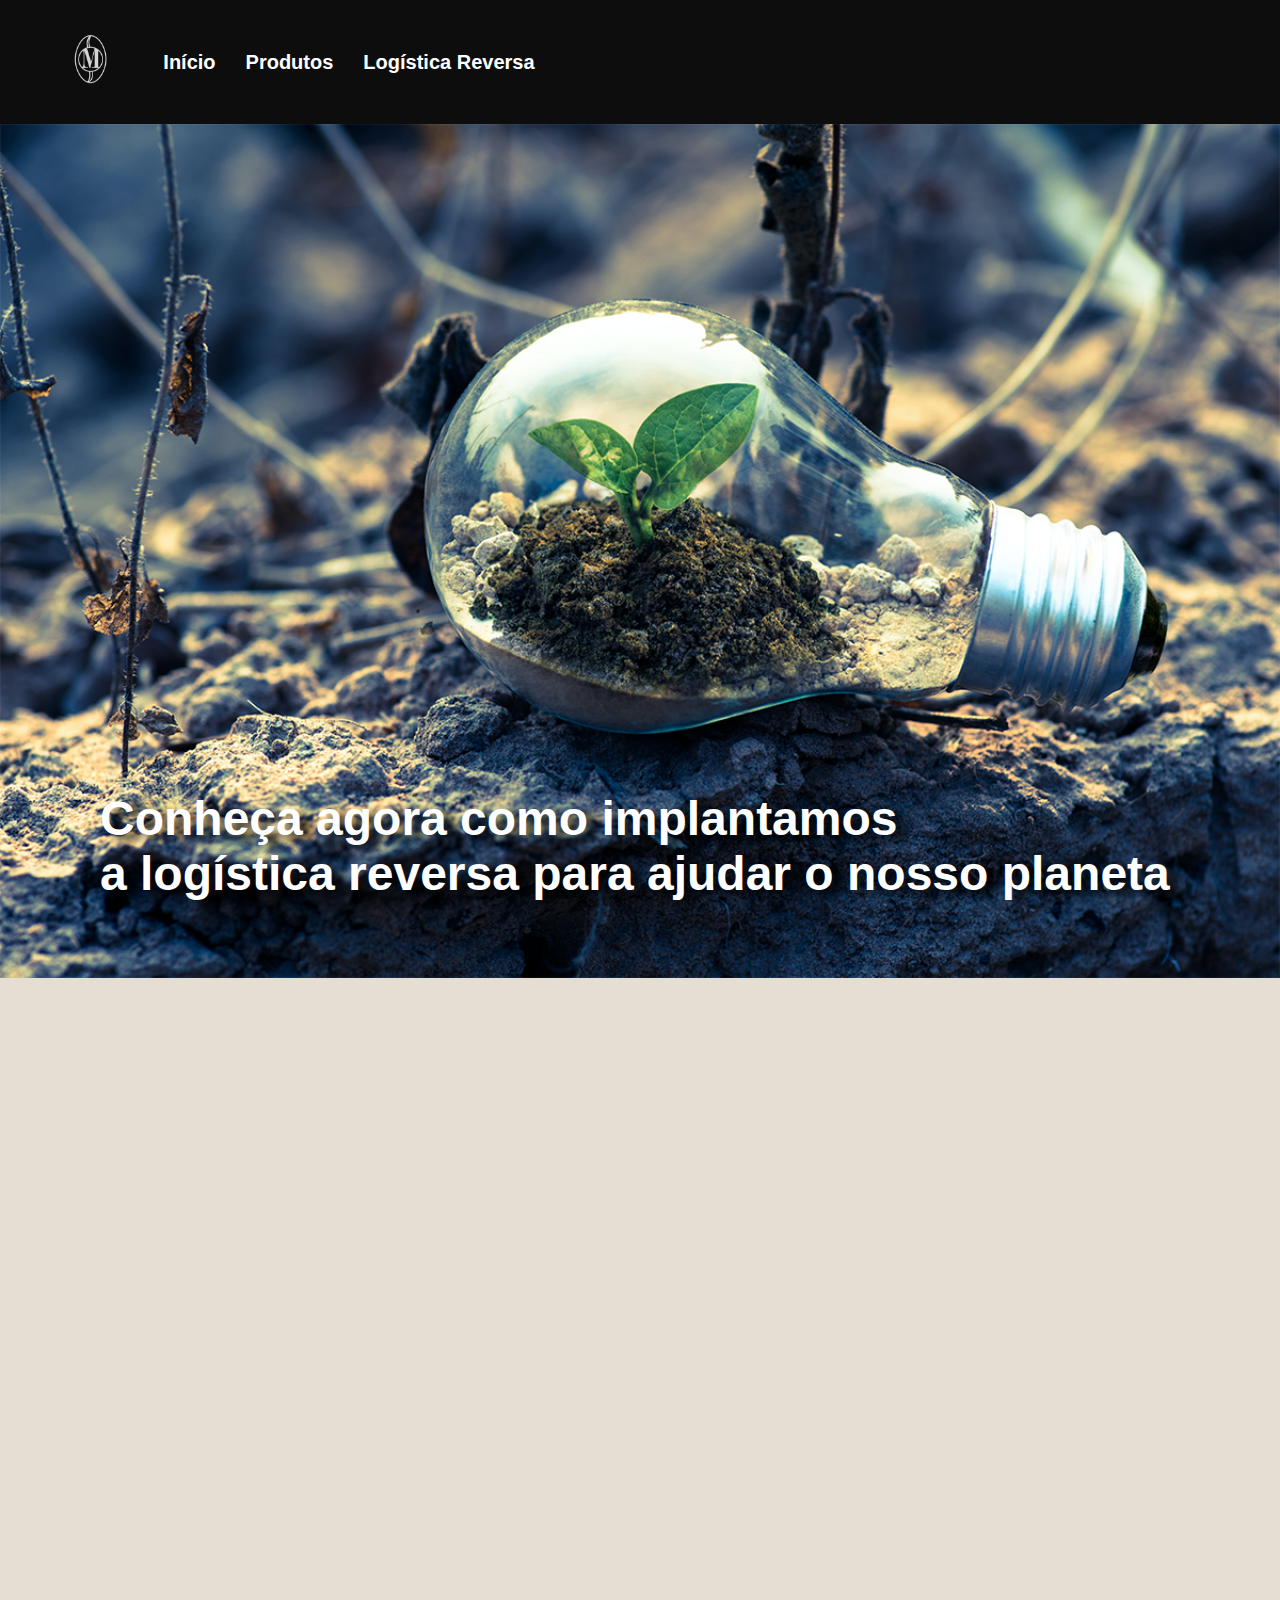
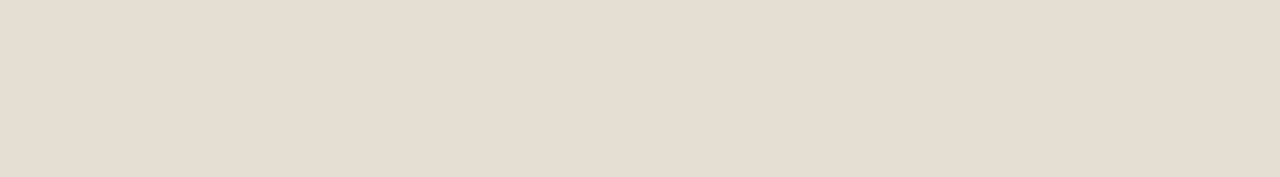
<file: logReversa/index.html>
<!DOCTYPE html>
<html lang="pt-br">

<head>
    <meta charset="UTF-8">
    <meta http-equiv="X-UA-Compatible" content="IE=edge">
    <meta name="viewport" content="width=device-width, initial-scale=1.0">
    <title>Logística Reversa</title>
    <link rel="stylesheet" href="style.css">
    <script defer src="app.js"></script>
</head>

<body>
    <header>
        <nav>
            <ul>
                <a href="/index.html"><img src="../components/logo1.png" alt="" height="50px" class="header-img"></a>
                <li> <a href="/inicio/index.html">Início</a></li>
                <li> <a href="/produtos/">Produtos</a></li>
                <li> <a href="/logReversa/index.html">Logística Reversa</a></li>
            </ul>
        </nav>
    </header>
    <div>
        <div class="header-contents">
            <img src="/components/lampada-planta.jpg" alt="">
            <h1>Conheça agora como implantamos<br>
                a logística reversa para ajudar o nosso planeta</h1>
        </div>
    </div>
    <section class="main-2 hidden">
        <section class="reversa">
            <p>Encheção de linguiçaLorem Ipsum is simply dummy text of the printing and typesetting
                industry. Lorem
                Ipsum has been the industry's standard dummy text ever since the 1500s, when an unknown printer took
                a
                galley of type and scrambled it to make a type specimen book. It has survived not only five
                centuries,
                but also the leap into electronic typesetting, remaining essentially unchanged. It was popularised
                in
                the 1960s with the release of Letraset sheets containing Lorem Ipsum passages, and more recently
                with
                desktop publishing software like Aldus PageMaker including versions of Lorem Ipsum.
            </p>
            <p>
                Why do we use it?
                It is a long established fact that a reader will be distracted by the readable content of a page
                when
                looking at its layout. The point of using Lorem Ipsum is that it has a more-or-less normal
                distribution
                of letters, as opposed to using 'Content here, content here', making it look like readable English.
                Many
                desktop publishing packages and web page editors now use Lorem Ipsum as their default model text,
                and a
                search for 'lorem ipsum' will uncover many web sites still in their infancy. Various versions have
                evolved over the years, sometimes by accident, sometimes on purpose (injected humour and the like).</p>

        </section>

        <div class="yt hidden">
            <iframe class="yt-div" width="560" height="315" src="https://www.youtube.com/embed/BY7fP3dmfh4"
                title="YouTube video player" frameborder="0"
                allow="accelerometer; autoplay; clipboard-write; encrypted-media; gyroscope; picture-in-picture"
                allowfullscreen></iframe>
        </div>
    </section>
</body>

</html>
</file>
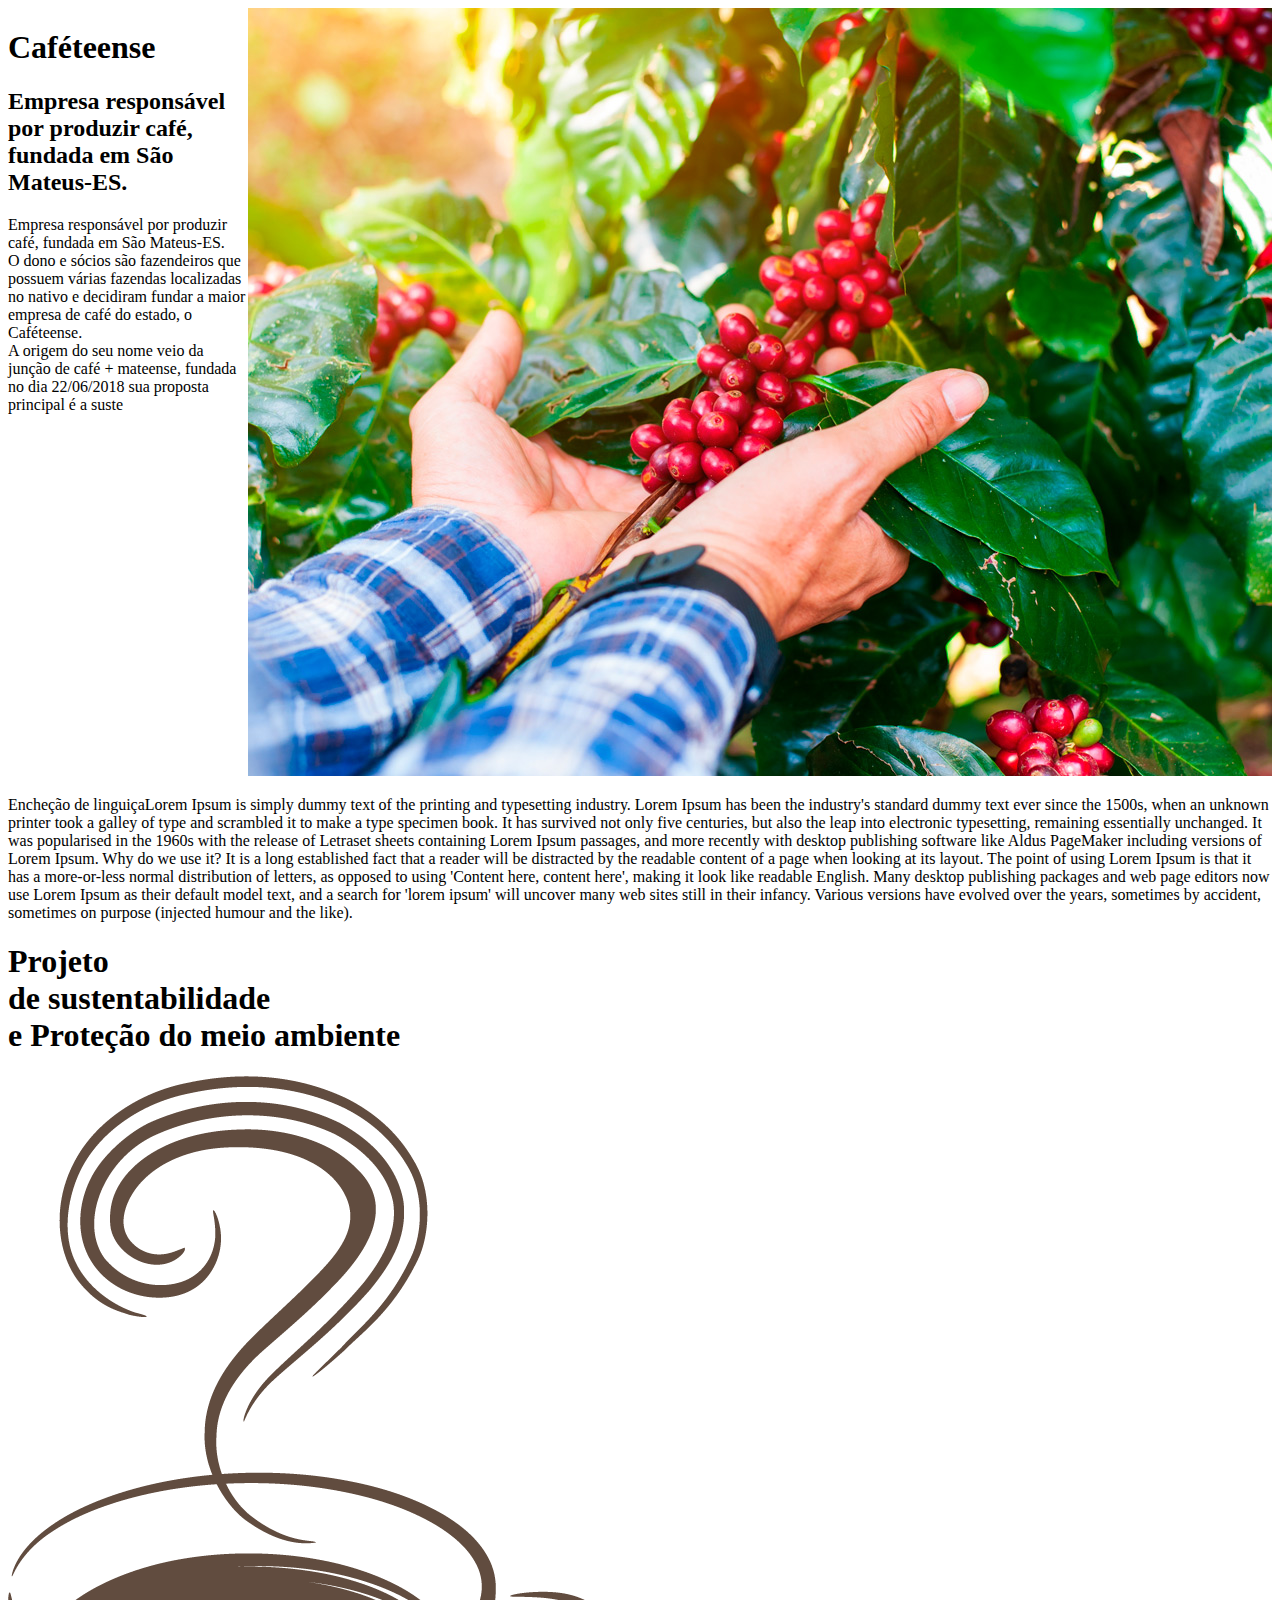
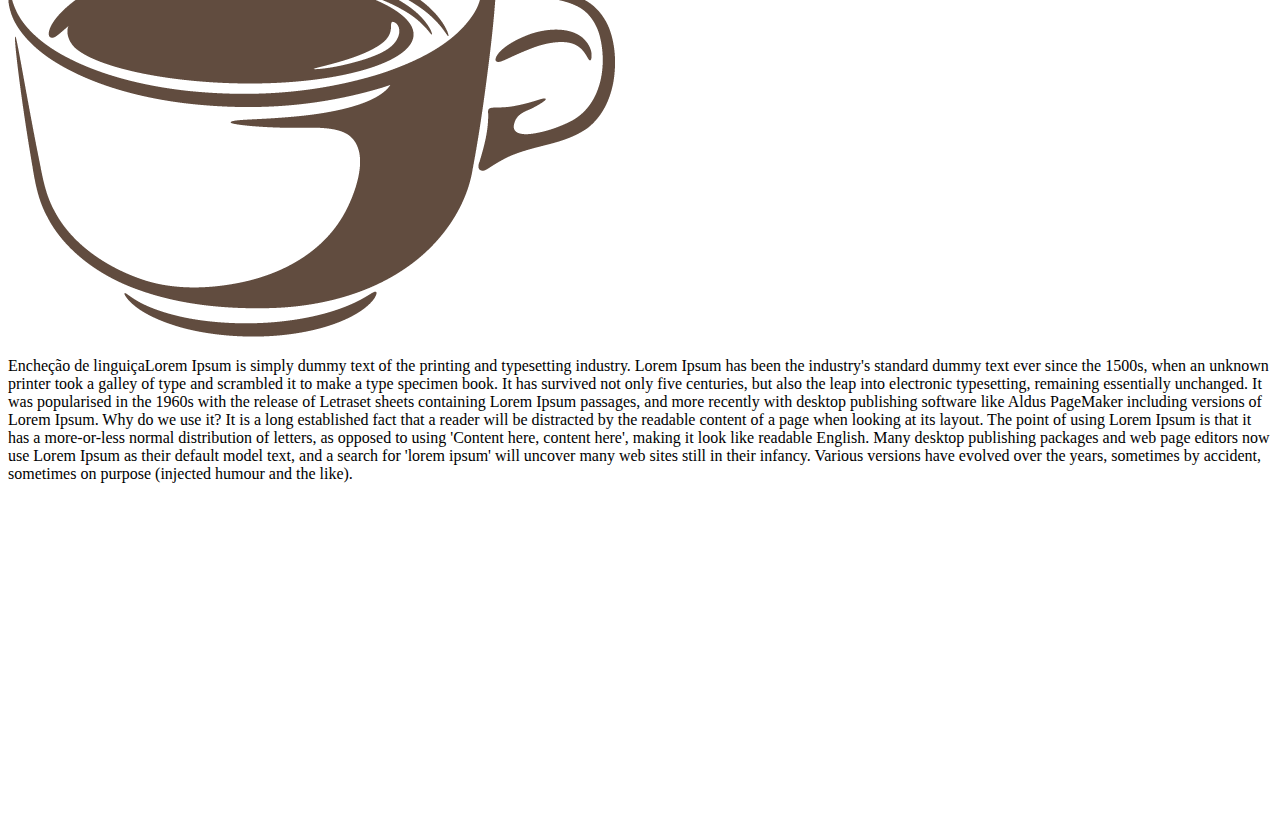
<file: testes/testes.html>
<!DOCTYPE html>
<html lang="en">

<head>
    <meta charset="UTF-8">
    <meta http-equiv="X-UA-Compatible" content="IE=edge">
    <meta name="viewport" content="width=device-width, initial-scale=1.0">
    <title>Document</title>

    <style>
        .content{
            display: flex;
        }
        .content-filho{
          
            width: 40%;
        }
        .img{

        }
    </style>
</head>

<body>
    <div class="content">
        <div class="content-filho">
            <h1 class="about-title">Caféteense</h1>
                <h2 class="about title">Empresa responsável por produzir café, fundada em São Mateus-ES.</h2>
                <p>
                    Empresa responsável por produzir café, fundada em São Mateus-ES.<br> O dono e sócios são fazendeiros
                    que
                    possuem várias fazendas localizadas no nativo e decidiram fundar a maior empresa de café do estado,
                    o Caféteense.<br>
                    A origem do seu nome veio da junção de café + mateense, fundada no dia 22/06/2018 sua proposta
                    principal é a suste
        </div>
        <div>
            <img class="img" src="/components/mão-cafe.jpg" alt="">
        </div>
    </div>
    <section class="center-left melhorias">
        <p>
            Encheção de linguiçaLorem Ipsum is simply dummy text of the printing and typesetting industry. Lorem
            Ipsum has been the industry's standard dummy text ever since the 1500s, when an unknown printer took
            a
            galley of type and scrambled it to make a type specimen book. It has survived not only five
            centuries,
            but also the leap into electronic typesetting, remaining essentially unchanged. It was popularised
            in
            the 1960s with the release of Letraset sheets containing Lorem Ipsum passages, and more recently
            with
            desktop publishing software like Aldus PageMaker including versions of Lorem Ipsum.

            Why do we use it?
            It is a long established fact that a reader will be distracted by the readable content of a page
            when
            looking at its layout. The point of using Lorem Ipsum is that it has a more-or-less normal
            distribution
            of letters, as opposed to using 'Content here, content here', making it look like readable English.
            Many
            desktop publishing packages and web page editors now use Lorem Ipsum as their default model text,
            and a
            search for 'lorem ipsum' will uncover many web sites still in their infancy. Various versions have
            evolved over the years, sometimes by accident, sometimes on purpose (injected humour and the like).
        </p>
    </section>

<div class="reversa-title">
    <div class="h1-reversa">
        <h1>Projeto<br>
            de sustentabilidade<br>
            e Proteção do meio ambiente</h1>
        <img class="saco" src="/components/saco.png" alt="ilustração saco de café">
    </div>
</div>

<section class="main-2">
    <section class="center reversa">
        <p>Encheção de linguiçaLorem Ipsum is simply dummy text of the printing and typesetting industry. Lorem
            Ipsum has been the industry's standard dummy text ever since the 1500s, when an unknown printer took
            a
            galley of type and scrambled it to make a type specimen book. It has survived not only five
            centuries,
            but also the leap into electronic typesetting, remaining essentially unchanged. It was popularised
            in
            the 1960s with the release of Letraset sheets containing Lorem Ipsum passages, and more recently
            with
            desktop publishing software like Aldus PageMaker including versions of Lorem Ipsum.

            Why do we use it?
            It is a long established fact that a reader will be distracted by the readable content of a page
            when
            looking at its layout. The point of using Lorem Ipsum is that it has a more-or-less normal
            distribution
            of letters, as opposed to using 'Content here, content here', making it look like readable English.
            Many
            desktop publishing packages and web page editors now use Lorem Ipsum as their default model text,
            and a
            search for 'lorem ipsum' will uncover many web sites still in their infancy. Various versions have
            evolved over the years, sometimes by accident, sometimes on purpose (injected humour and the like).</p>

    </section>
    <div>
        <iframe width="560" height="315" src="https://www.youtube.com/embed/BY7fP3dmfh4"
            title="YouTube video player" frameborder="0"
            allow="accelerometer; autoplay; clipboard-write; encrypted-media; gyroscope; picture-in-picture"
            allowfullscreen></iframe>
    </div>
</section>
<section class="footer">

</section>
</body>

</html>
</file>
<file: logReversa/style.css>
* {
   
    font-family: sans-serif;
}

.hidden{
    opacity: 0;
    transition: all 2s;
  }
.show {
    opacity: 1;
  }

h2 {
    font-size: 22px;
}

body {
    margin: 0;
    background-color: rgb(229,222,211);
    font-size: 24px;
    
}

header {
    max-width: 100%;
    height: 100%;
    padding: 10px;
    background-color: rgb(13, 13, 13);
    color: white;
    margin: 0;
    position: -webkit-sticky; /* Necessário para funcionar no Safari */
    position: sticky;
    top: 0;
    
  }
  
  nav {
    margin: 0 auto;
    width: 1000px;
    margin-right: 515px;
  }
  
  ul {
    display: flex;
    justify-content: left;
    align-items: center;
  }
  
  li {
    display: inline;
    padding-right: 30px;
    font-family: Arial, Helvetica, sans-serif;
    font-weight: bold;
    font-size: 20px;
  }

  a:link, a:visited {
    text-decoration: none;
    color: white;
  }
  a:hover {
    color:rgb(147, 143, 136); 
    transition: 1s;
  }
  
  .header-img {
  justify-content: center;
  padding-right: 30px;
  }

.header-contents {
    display: inline;
    position: relative;
}

.header-contents h1 {
    position: absolute;
    bottom: 50px;
    left: 100px;
    color: white;
    text-shadow: 0.2em 0.1em 0.2em black;
    font-weight: bold;
}

.header-contents img {
    width: 100%;
}


.center {
    width: 1048px;
    display: flex;
    flex-direction: column;
    justify-content: center;
    align-items: center;
    margin: 0 auto;
  
}

.center-left {
    width: 1000px;
    align-items: center;
    display: flex;
    flex-direction: column;
    justify-content: center;
    text-align: justify;
    
}

.reversa-title {
    background-color: black;
    color: white;
    width: 100%;
    height: 500px;
    display: flex;
    justify-content: flex-start;
    align-items: center;
    text-align: left;
    
    
}
.h1-reversa {
   margin-left: 100px ;
   font-size: 34px;
}

.reversa{
    font-size: 22px;
    margin: 0 auto;
    width: 1048px;
}

.saco {
    width: 200px;
    height: 200px;
    position: relative;
    left: 1100px;
    bottom: 150px;
}

.main-2{
    background-color: rgb(229,222,211);
    font-size: 22px;
}

.yt {
    display: flex;
    justify-content: center;
    align-items: center;
    margin: 0 auto;
    padding: 50px;
}
.yt-div {
    border-radius: 15px;
}
</file>
